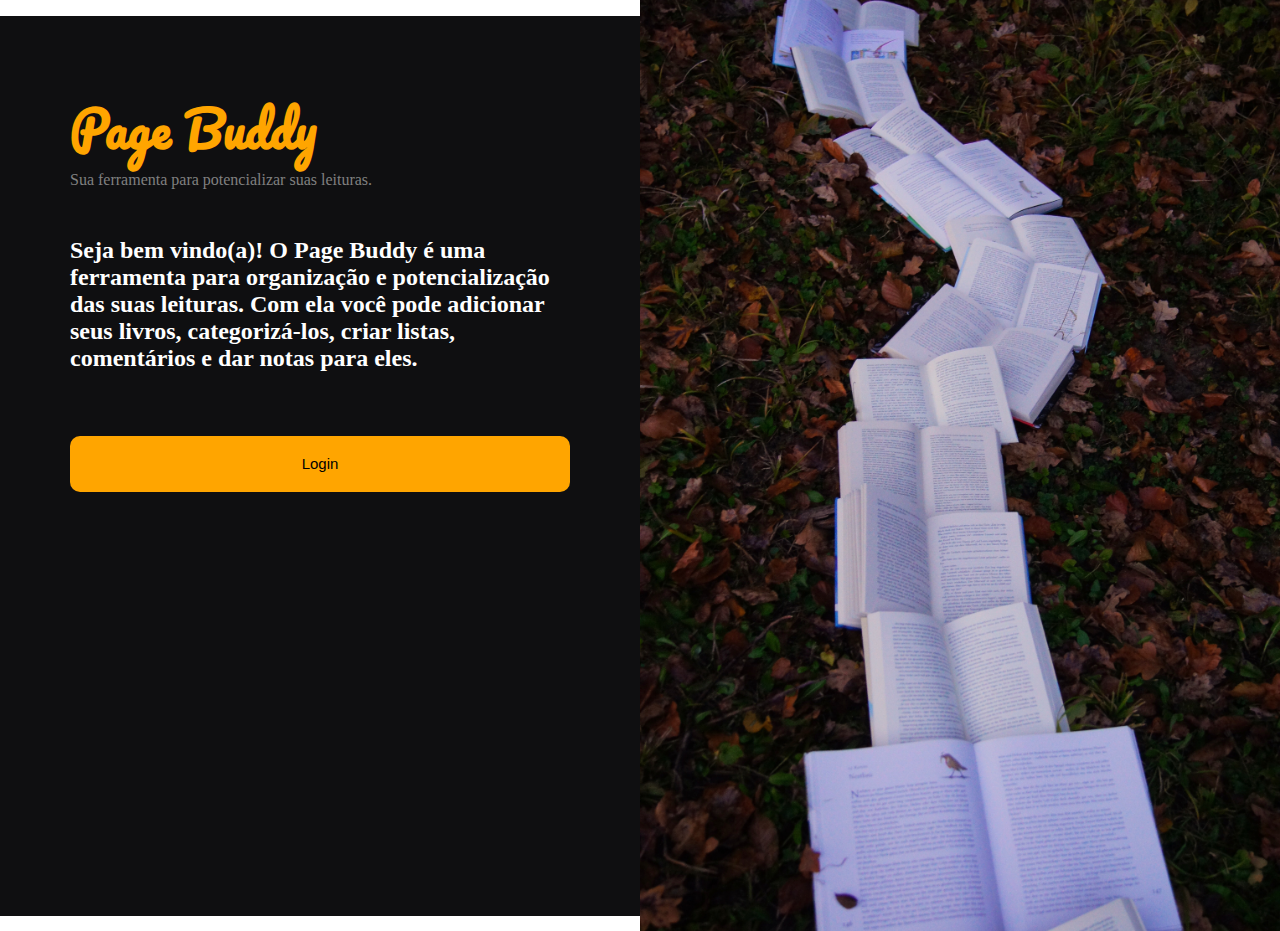
<file: index.html>
<!DOCTYPE html>
<html lang="pt-br">
<head>
    <link rel="preconnect" href="https://fonts.googleapis.com">
    <link rel="preconnect" href="https://fonts.gstatic.com" crossorigin>
    <meta charset="UTF-8">
    <meta http-equiv="X-UA-Compatible" content="IE=edge">
    <meta name="viewport" content="width=device-width, initial-scale=1.0">
    <link rel="stylesheet" href="style.css">
    <link href="https://fonts.googleapis.com/css2?family=Pacifico&family=Roboto+Mono:wght@700&display=swap" rel="stylesheet">

    <title>Document</title>
</head>
<body>
<div class="container">

<div class="form">

    <form action="">

        
        <h1>Page Buddy</h1>
        <p>Sua ferramenta para potencializar suas leituras.</p>
        
        <div class="introduction">
            <h2>Seja bem vindo(a)! O Page Buddy é uma ferramenta para organização e potencialização das suas leituras. Com ela você pode adicionar seus livros, categorizá-los, criar listas, comentários e dar notas para eles.</h2>
        </div>
        
        
        <button type="submit" formaction="mainPage/mainPage.html">Login</button>       
        
        
    </form>
       
   
   </div>
        <div class="image"></div>
    </div>
</body>
</html>
</file>
<file: style.css>
* {
        margin: 0;
  padding: 0;
  box-sizing: border-box;
}


.container {

display: flex;

flex-direction: row;
justify-content: center;
align-items: center;
}

.form {

        display: flex;
        flex-direction: column;
        background-color: rgb(15, 15, 17);
        
        padding: 70px;
        height: 100vh;
        width: 50%;
}

h1 {
        font-family: 'Pacifico', 'sans-serif';
        font-size: 48px;
        color: orange;
}
    
h2 {
        font-size: 24px;
        margin: 48px 0;
        color: white;
}

p{
        font-size: 16px bold;
        color: gray;
}

a {
        margin-top: 124px;
        color: orange;

}



button {
    width: 100%;
background-color: orange;
color: rgb(0, 0, 0);
font-size: 15px;
font-style: bold;

height: 56px;
border: 0;
padding: 0 16px;
margin-top: 16px;
border-radius: 10px;
font-weight: 500;

&:disabled {
    opacity: 0.5;
}
}

button:hover {
        color: rgb(235, 191, 110);
}

input {
    
    
        height: 56px;
        width: 100%;
    
        padding: 15px;
        
    
        color: white;
        background: transparent;
        border: 1;
        border-radius: 5px;
    
        &:placeholder {
            color: grey;
        }
    
    }

    input:nth-child(1) {
        padding-top: 5px;
    }

    input:invalid {
        border: 1px solid red;
    }
   

   .image {
        background: url(assets/background.jpg) no-repeat center;
        background-size: cover;
        display: flex;
        flex-direction: column;
        height: 931px;
        width: 50vw;
        
        
       
    }
</file>
